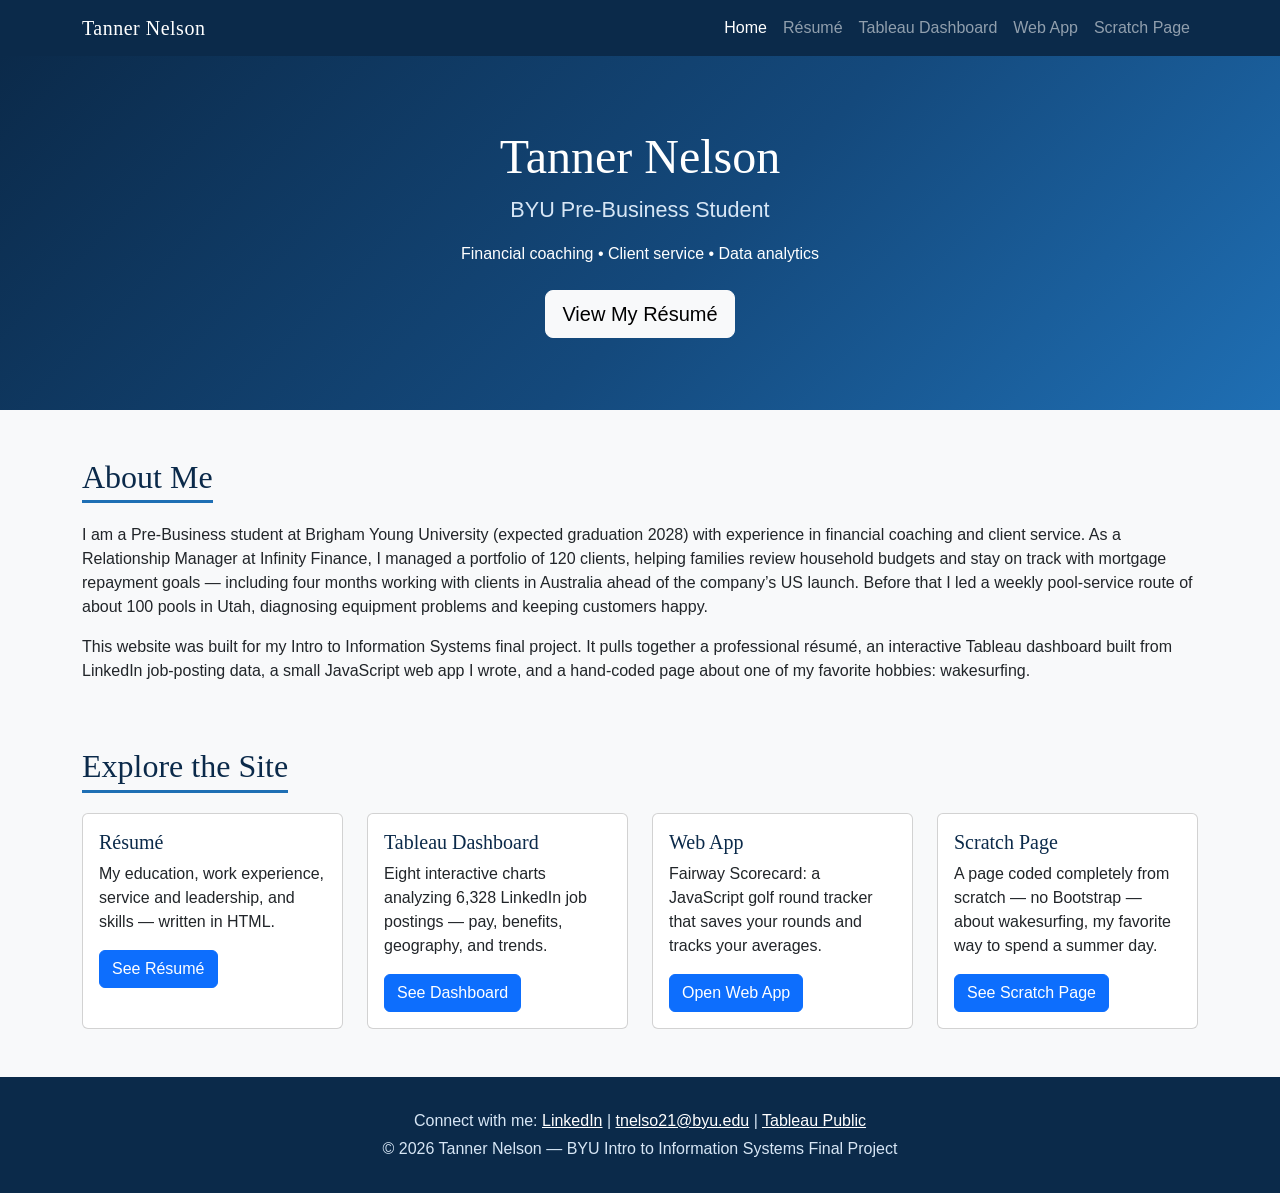
<file: index.html>
<!DOCTYPE html>
<html lang="en">
<head>
  <meta charset="UTF-8">
  <meta name="viewport" content="width=device-width, initial-scale=1.0">
  <title>Tanner Nelson | Home</title>
  <!-- Bootstrap 5 CSS (jsDelivr CDN) -->
  <link href="https://cdn.jsdelivr.net/npm/bootstrap@5.3.3/dist/css/bootstrap.min.css" rel="stylesheet">
  <!-- Custom site styles -->
  <link href="css/styles.css" rel="stylesheet">
</head>
<body>

  <!-- Shared navbar -->
  <nav class="navbar navbar-expand-lg navbar-dark" style="background-color:#0b2a4a;">
    <div class="container">
      <a class="navbar-brand" href="index.html">Tanner Nelson</a>
      <button class="navbar-toggler" type="button" data-bs-toggle="collapse" data-bs-target="#mainNav" aria-controls="mainNav" aria-expanded="false" aria-label="Toggle navigation">
        <span class="navbar-toggler-icon"></span>
      </button>
      <div class="collapse navbar-collapse" id="mainNav">
        <ul class="navbar-nav ms-auto">
          <li class="nav-item"><a class="nav-link active" href="index.html">Home</a></li>
          <li class="nav-item"><a class="nav-link" href="resume.html">Résumé</a></li>
          <li class="nav-item"><a class="nav-link" href="tableau.html">Tableau Dashboard</a></li>
          <li class="nav-item"><a class="nav-link" href="webapp.html">Web App</a></li>
          <li class="nav-item"><a class="nav-link" href="html/scratch.html">Scratch Page</a></li>
        </ul>
      </div>
    </div>
  </nav>

  <!-- Hero -->
  <header class="hero">
    <h1>Tanner Nelson</h1>
    <p class="lead">BYU Pre-Business Student</p>
    <p>Financial coaching &bull; Client service &bull; Data analytics</p>
    <a class="btn btn-light btn-lg mt-2" href="resume.html">View My Résumé</a>
  </header>

  <!-- About -->
  <main class="container my-5">
    <h2 class="section-title">About Me</h2>
    <p>
      I am a Pre-Business student at Brigham Young University (expected graduation 2028) with
      experience in financial coaching and client service. As a Relationship Manager at Infinity
      Finance, I managed a portfolio of 120 clients, helping families review household budgets and
      stay on track with mortgage repayment goals &mdash; including four months working with clients
      in Australia ahead of the company&rsquo;s US launch. Before that I led a weekly pool-service
      route of about 100 pools in Utah, diagnosing equipment problems and keeping customers happy.
    </p>
    <p>
      This website was built for my Intro to Information Systems final project. It pulls together
      a professional résumé, an interactive Tableau dashboard built from LinkedIn job-posting data,
      a small JavaScript web app I wrote, and a hand-coded page about one of my favorite hobbies:
      wakesurfing.
    </p>

    <!-- Navigation cards -->
    <h2 class="section-title mt-5">Explore the Site</h2>
    <div class="row g-4">
      <div class="col-md-6 col-lg-3">
        <div class="card nav-card">
          <div class="card-body">
            <h3 class="card-title h5">Résumé</h3>
            <p class="card-text">My education, work experience, service and leadership, and skills &mdash; written in HTML.</p>
            <a class="btn btn-primary" href="resume.html">See Résumé</a>
          </div>
        </div>
      </div>
      <div class="col-md-6 col-lg-3">
        <div class="card nav-card">
          <div class="card-body">
            <h3 class="card-title h5">Tableau Dashboard</h3>
            <p class="card-text">Eight interactive charts analyzing 6,328 LinkedIn job postings &mdash; pay, benefits, geography, and trends.</p>
            <a class="btn btn-primary" href="tableau.html">See Dashboard</a>
          </div>
        </div>
      </div>
      <div class="col-md-6 col-lg-3">
        <div class="card nav-card">
          <div class="card-body">
            <h3 class="card-title h5">Web App</h3>
            <p class="card-text">Fairway Scorecard: a JavaScript golf round tracker that saves your rounds and tracks your averages.</p>
            <a class="btn btn-primary" href="webapp.html">Open Web App</a>
          </div>
        </div>
      </div>
      <div class="col-md-6 col-lg-3">
        <div class="card nav-card">
          <div class="card-body">
            <h3 class="card-title h5">Scratch Page</h3>
            <p class="card-text">A page coded completely from scratch &mdash; no Bootstrap &mdash; about wakesurfing, my favorite way to spend a summer day.</p>
            <a class="btn btn-primary" href="html/scratch.html">See Scratch Page</a>
          </div>
        </div>
      </div>
    </div>
  </main>

  <!-- Shared footer -->
  <footer class="site-footer">
    <p class="mb-1">
      Connect with me:
      <a href="https://www.linkedin.com/in/tanner-nelson-84b321318">LinkedIn</a> |
      <a href="mailto:tnelso21@byu.edu">tnelso21@byu.edu</a> |
      <a href="https://public.tableau.com/app/profile/tanner.nelson2152">Tableau Public</a>
    </p>
    <p class="mb-0">&copy; 2026 Tanner Nelson &mdash; BYU Intro to Information Systems Final Project</p>
  </footer>

  <!-- Bootstrap 5 JS bundle (jsDelivr CDN) -->
  <script src="https://cdn.jsdelivr.net/npm/bootstrap@5.3.3/dist/js/bootstrap.bundle.min.js"></script>
</body>
</html>
</file>
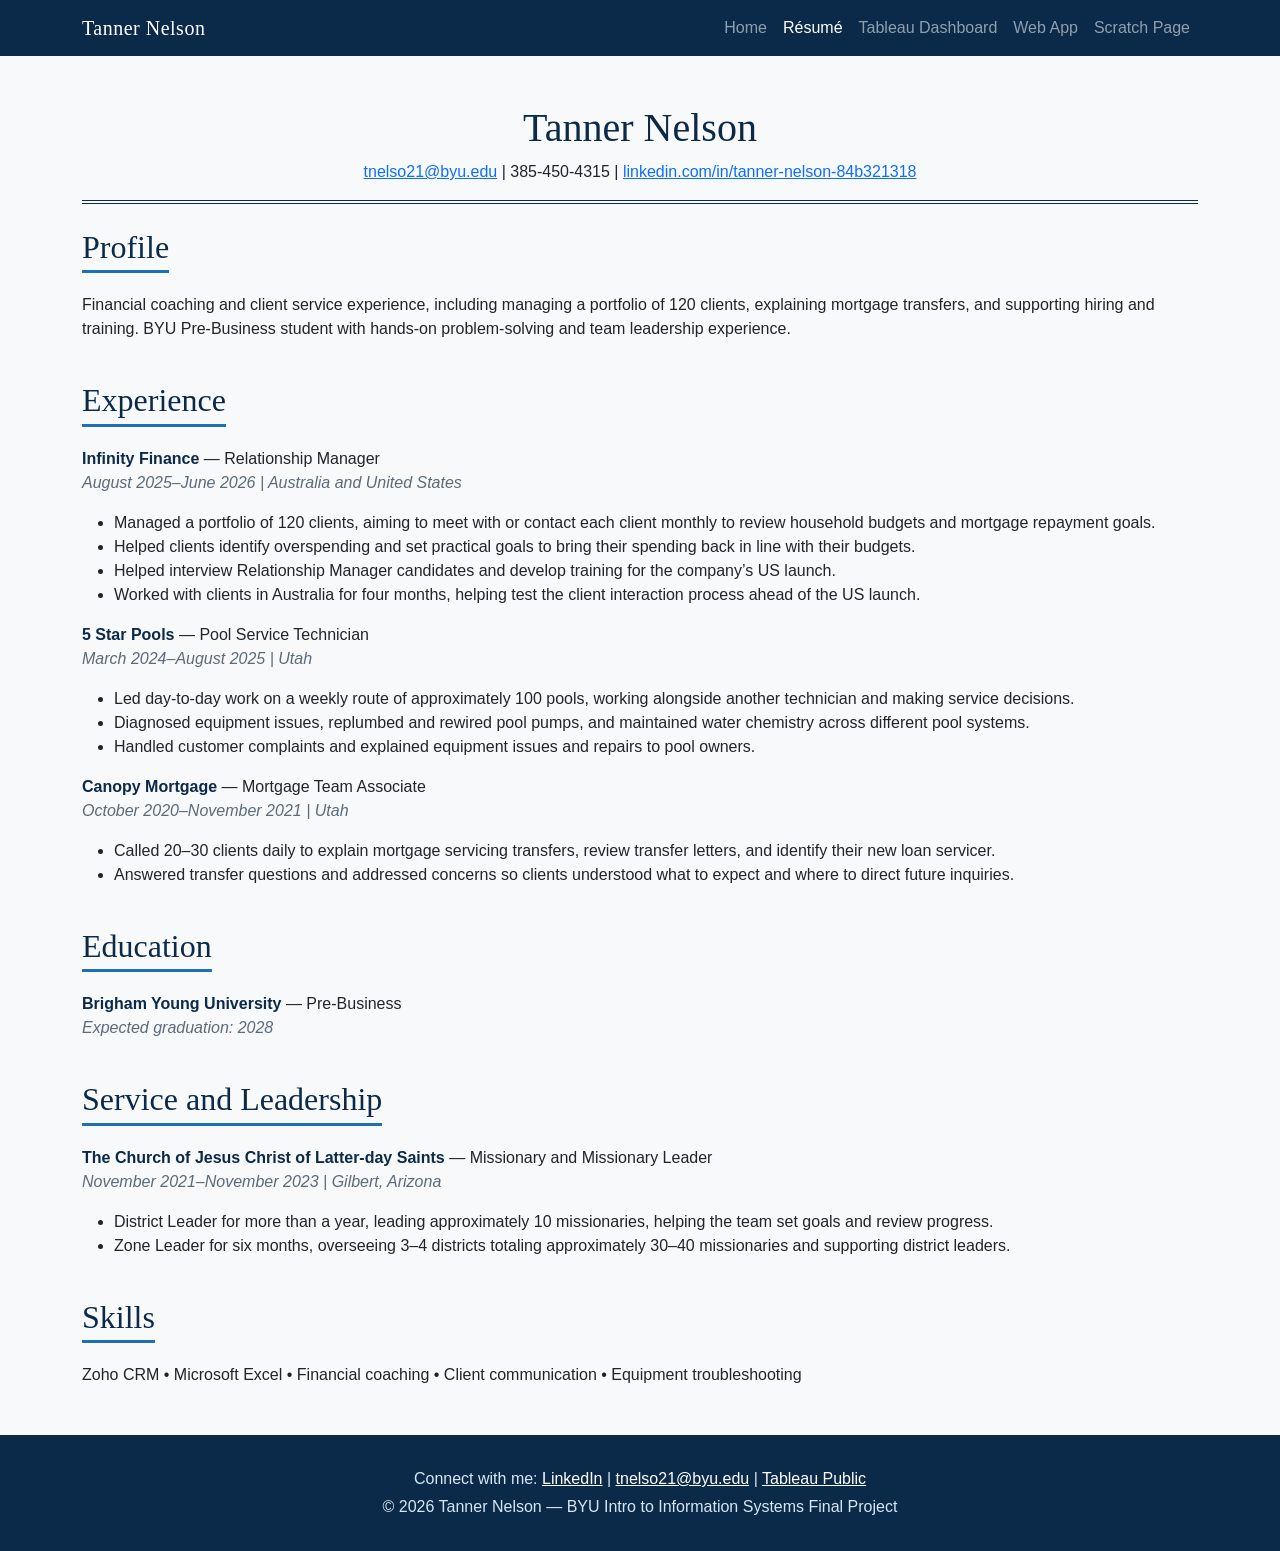
<file: resume.html>
<!DOCTYPE html>
<html lang="en">
<head>
  <meta charset="UTF-8">
  <meta name="viewport" content="width=device-width, initial-scale=1.0">
  <title>Tanner Nelson | Résumé</title>
  <!-- Bootstrap 5 CSS (jsDelivr CDN) -->
  <link href="https://cdn.jsdelivr.net/npm/bootstrap@5.3.3/dist/css/bootstrap.min.css" rel="stylesheet">
  <!-- Custom site styles -->
  <link href="css/styles.css" rel="stylesheet">
</head>
<body>

  <!-- Shared navbar -->
  <nav class="navbar navbar-expand-lg navbar-dark" style="background-color:#0b2a4a;">
    <div class="container">
      <a class="navbar-brand" href="index.html">Tanner Nelson</a>
      <button class="navbar-toggler" type="button" data-bs-toggle="collapse" data-bs-target="#mainNav" aria-controls="mainNav" aria-expanded="false" aria-label="Toggle navigation">
        <span class="navbar-toggler-icon"></span>
      </button>
      <div class="collapse navbar-collapse" id="mainNav">
        <ul class="navbar-nav ms-auto">
          <li class="nav-item"><a class="nav-link" href="index.html">Home</a></li>
          <li class="nav-item"><a class="nav-link active" href="resume.html">Résumé</a></li>
          <li class="nav-item"><a class="nav-link" href="tableau.html">Tableau Dashboard</a></li>
          <li class="nav-item"><a class="nav-link" href="webapp.html">Web App</a></li>
          <li class="nav-item"><a class="nav-link" href="html/scratch.html">Scratch Page</a></li>
        </ul>
      </div>
    </div>
  </nav>

  <main class="container my-5">
    <!-- Resume header -->
    <div class="resume-header text-center">
      <h1>Tanner Nelson</h1>
      <p class="mb-0">
        <a href="mailto:tnelso21@byu.edu">tnelso21@byu.edu</a> | 385-450-4315 |
        <a href="https://www.linkedin.com/in/tanner-nelson-84b321318">linkedin.com/in/tanner-nelson-84b321318</a>
      </p>
    </div>

    <!-- Profile -->
    <h2 class="section-title">Profile</h2>
    <p>
      Financial coaching and client service experience, including managing a portfolio of 120 clients,
      explaining mortgage transfers, and supporting hiring and training. BYU Pre-Business student with
      hands-on problem-solving and team leadership experience.
    </p>

    <!-- Experience -->
    <h2 class="section-title mt-4">Experience</h2>

    <p class="mb-0"><span class="job-title">Infinity Finance</span> &mdash; Relationship Manager</p>
    <p class="job-meta">August 2025&ndash;June 2026 | Australia and United States</p>
    <ul>
      <li>Managed a portfolio of 120 clients, aiming to meet with or contact each client monthly to review household budgets and mortgage repayment goals.</li>
      <li>Helped clients identify overspending and set practical goals to bring their spending back in line with their budgets.</li>
      <li>Helped interview Relationship Manager candidates and develop training for the company&rsquo;s US launch.</li>
      <li>Worked with clients in Australia for four months, helping test the client interaction process ahead of the US launch.</li>
    </ul>

    <p class="mb-0"><span class="job-title">5 Star Pools</span> &mdash; Pool Service Technician</p>
    <p class="job-meta">March 2024&ndash;August 2025 | Utah</p>
    <ul>
      <li>Led day-to-day work on a weekly route of approximately 100 pools, working alongside another technician and making service decisions.</li>
      <li>Diagnosed equipment issues, replumbed and rewired pool pumps, and maintained water chemistry across different pool systems.</li>
      <li>Handled customer complaints and explained equipment issues and repairs to pool owners.</li>
    </ul>

    <p class="mb-0"><span class="job-title">Canopy Mortgage</span> &mdash; Mortgage Team Associate</p>
    <p class="job-meta">October 2020&ndash;November 2021 | Utah</p>
    <ul>
      <li>Called 20&ndash;30 clients daily to explain mortgage servicing transfers, review transfer letters, and identify their new loan servicer.</li>
      <li>Answered transfer questions and addressed concerns so clients understood what to expect and where to direct future inquiries.</li>
    </ul>

    <!-- Education -->
    <h2 class="section-title mt-4">Education</h2>
    <p class="mb-0"><span class="job-title">Brigham Young University</span> &mdash; Pre-Business</p>
    <p class="job-meta">Expected graduation: 2028</p>

    <!-- Service and Leadership -->
    <h2 class="section-title mt-4">Service and Leadership</h2>
    <p class="mb-0"><span class="job-title">The Church of Jesus Christ of Latter-day Saints</span> &mdash; Missionary and Missionary Leader</p>
    <p class="job-meta">November 2021&ndash;November 2023 | Gilbert, Arizona</p>
    <ul>
      <li>District Leader for more than a year, leading approximately 10 missionaries, helping the team set goals and review progress.</li>
      <li>Zone Leader for six months, overseeing 3&ndash;4 districts totaling approximately 30&ndash;40 missionaries and supporting district leaders.</li>
    </ul>

    <!-- Skills -->
    <h2 class="section-title mt-4">Skills</h2>
    <p>Zoho CRM &bull; Microsoft Excel &bull; Financial coaching &bull; Client communication &bull; Equipment troubleshooting</p>
  </main>

  <!-- Shared footer -->
  <footer class="site-footer">
    <p class="mb-1">
      Connect with me:
      <a href="https://www.linkedin.com/in/tanner-nelson-84b321318">LinkedIn</a> |
      <a href="mailto:tnelso21@byu.edu">tnelso21@byu.edu</a> |
      <a href="https://public.tableau.com/app/profile/tanner.nelson2152">Tableau Public</a>
    </p>
    <p class="mb-0">&copy; 2026 Tanner Nelson &mdash; BYU Intro to Information Systems Final Project</p>
  </footer>

  <!-- Bootstrap 5 JS bundle (jsDelivr CDN) -->
  <script src="https://cdn.jsdelivr.net/npm/bootstrap@5.3.3/dist/js/bootstrap.bundle.min.js"></script>
</body>
</html>
</file>
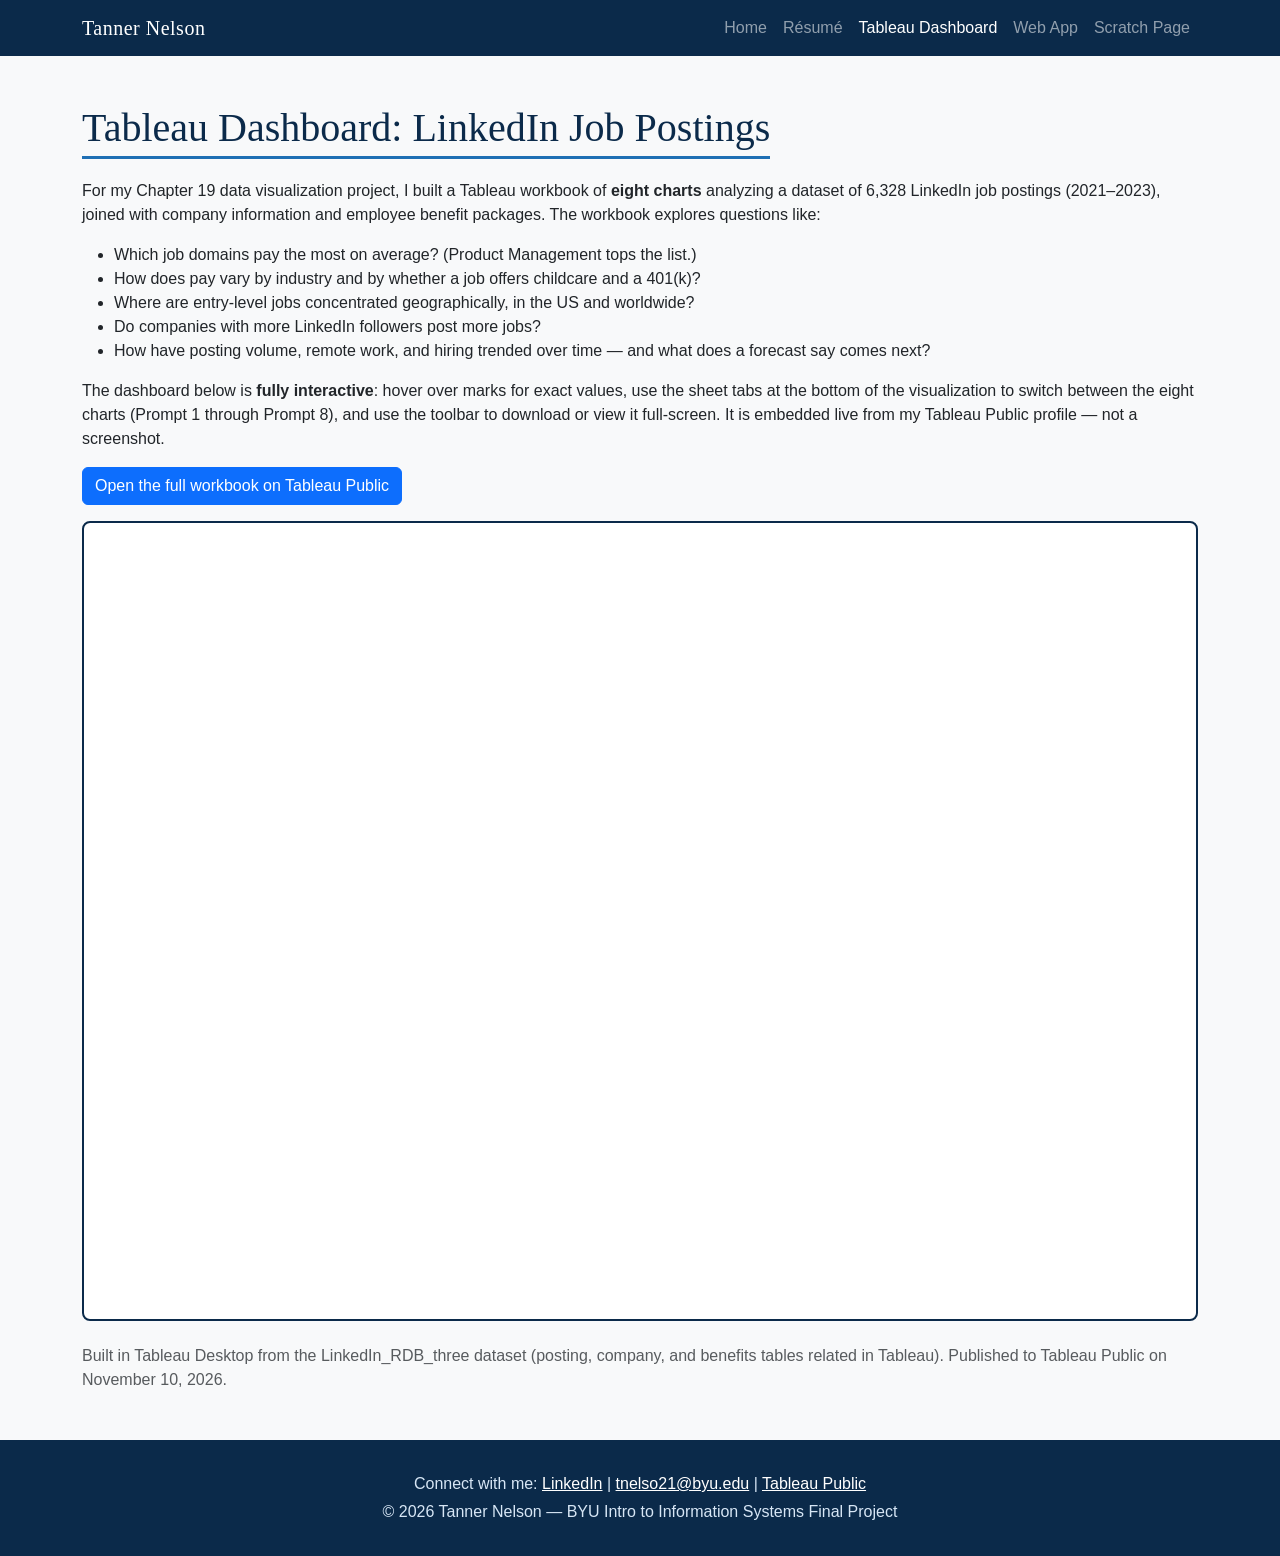
<file: tableau.html>
<!DOCTYPE html>
<html lang="en">
<head>
  <meta charset="UTF-8">
  <meta name="viewport" content="width=device-width, initial-scale=1.0">
  <title>Tanner Nelson | Tableau Dashboard</title>
  <!-- Bootstrap 5 CSS (jsDelivr CDN) -->
  <link href="https://cdn.jsdelivr.net/npm/bootstrap@5.3.3/dist/css/bootstrap.min.css" rel="stylesheet">
  <!-- Custom site styles -->
  <link href="css/styles.css" rel="stylesheet">
</head>
<body>

  <!-- Shared navbar -->
  <nav class="navbar navbar-expand-lg navbar-dark" style="background-color:#0b2a4a;">
    <div class="container">
      <a class="navbar-brand" href="index.html">Tanner Nelson</a>
      <button class="navbar-toggler" type="button" data-bs-toggle="collapse" data-bs-target="#mainNav" aria-controls="mainNav" aria-expanded="false" aria-label="Toggle navigation">
        <span class="navbar-toggler-icon"></span>
      </button>
      <div class="collapse navbar-collapse" id="mainNav">
        <ul class="navbar-nav ms-auto">
          <li class="nav-item"><a class="nav-link" href="index.html">Home</a></li>
          <li class="nav-item"><a class="nav-link" href="resume.html">Résumé</a></li>
          <li class="nav-item"><a class="nav-link active" href="tableau.html">Tableau Dashboard</a></li>
          <li class="nav-item"><a class="nav-link" href="webapp.html">Web App</a></li>
          <li class="nav-item"><a class="nav-link" href="html/scratch.html">Scratch Page</a></li>
        </ul>
      </div>
    </div>
  </nav>

  <main class="container my-5">
    <h1 class="section-title">Tableau Dashboard: LinkedIn Job Postings</h1>
    <p>
      For my Chapter 19 data visualization project, I built a Tableau workbook of
      <strong>eight charts</strong> analyzing a dataset of 6,328 LinkedIn job postings
      (2021&ndash;2023), joined with company information and employee benefit packages.
      The workbook explores questions like:
    </p>
    <ul>
      <li>Which job domains pay the most on average? (Product Management tops the list.)</li>
      <li>How does pay vary by industry and by whether a job offers childcare and a 401(k)?</li>
      <li>Where are entry-level jobs concentrated geographically, in the US and worldwide?</li>
      <li>Do companies with more LinkedIn followers post more jobs?</li>
      <li>How have posting volume, remote work, and hiring trended over time &mdash; and what does a forecast say comes next?</li>
    </ul>
    <p>
      The dashboard below is <strong>fully interactive</strong>: hover over marks for exact
      values, use the sheet tabs at the bottom of the visualization to switch between the
      eight charts (Prompt 1 through Prompt 8), and use the toolbar to download or view it
      full-screen. It is embedded live from my Tableau Public profile &mdash; not a screenshot.
    </p>
    <p>
      <a class="btn btn-primary" href="https://public.tableau.com/app/profile/tanner.nelson2152/viz/TannerNelsonFinishedTableauproject/Prompt1">
        Open the full workbook on Tableau Public
      </a>
    </p>

    <!-- Fully interactive Tableau embed (live from Tableau Public) -->
    <iframe class="tableau-frame"
            src="https://public.tableau.com/views/TannerNelsonFinishedTableauproject/Prompt1?:showVizHome=no&:embed=true"
            title="Tanner Nelson Finished Tableau project — interactive dashboard"
            allowfullscreen></iframe>

    <p class="text-muted mt-3">
      Built in Tableau Desktop from the LinkedIn_RDB_three dataset (posting, company, and
      benefits tables related in Tableau). Published to Tableau Public on November 10, 2026.
    </p>
  </main>

  <!-- Shared footer -->
  <footer class="site-footer">
    <p class="mb-1">
      Connect with me:
      <a href="https://www.linkedin.com/in/tanner-nelson-84b321318">LinkedIn</a> |
      <a href="mailto:tnelso21@byu.edu">tnelso21@byu.edu</a> |
      <a href="https://public.tableau.com/app/profile/tanner.nelson2152">Tableau Public</a>
    </p>
    <p class="mb-0">&copy; 2026 Tanner Nelson &mdash; BYU Intro to Information Systems Final Project</p>
  </footer>

  <!-- Bootstrap 5 JS bundle (jsDelivr CDN) -->
  <script src="https://cdn.jsdelivr.net/npm/bootstrap@5.3.3/dist/js/bootstrap.bundle.min.js"></script>
</body>
</html>
</file>
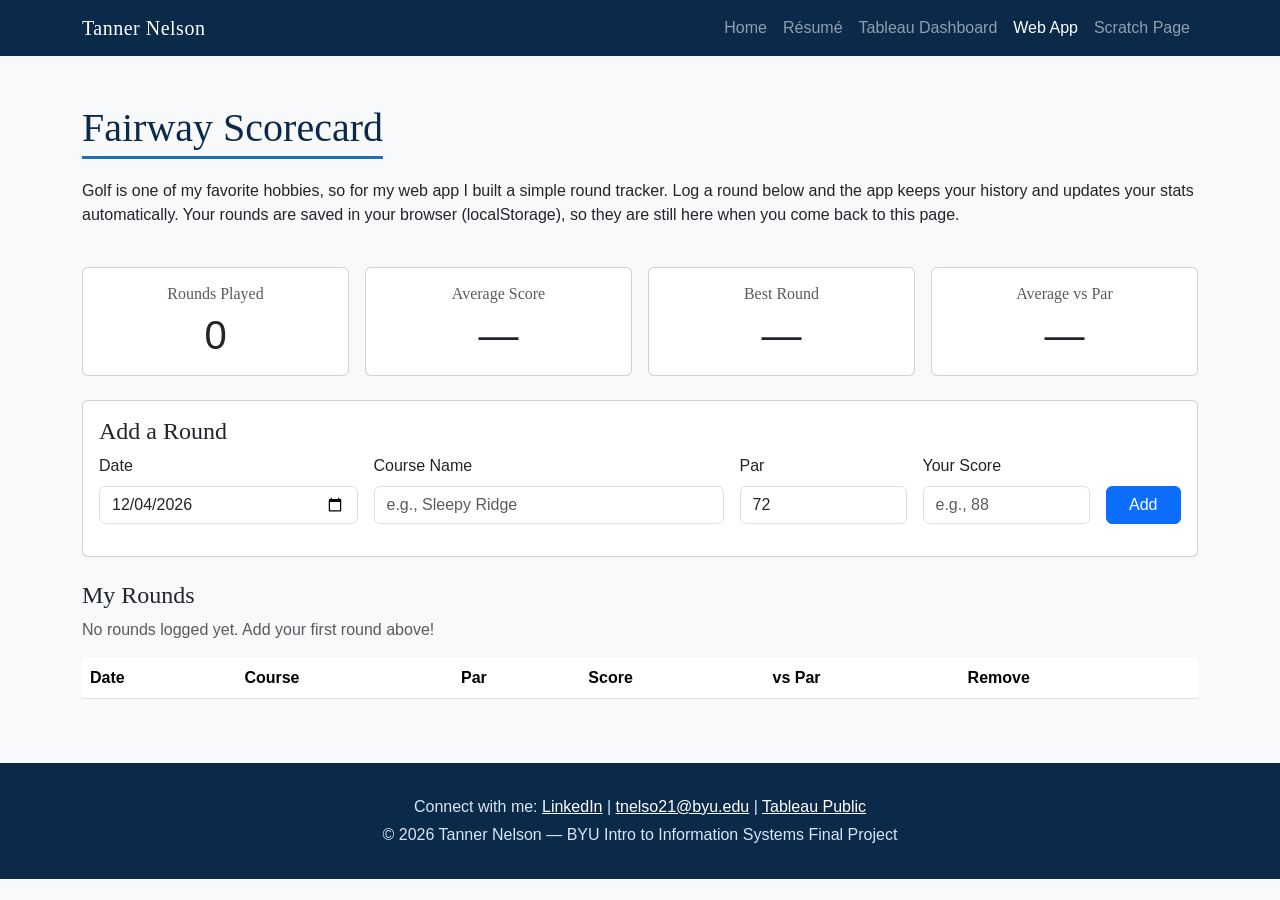
<file: webapp.html>
<!DOCTYPE html>
<html lang="en">
<head>
  <meta charset="UTF-8">
  <meta name="viewport" content="width=device-width, initial-scale=1.0">
  <title>Tanner Nelson | Fairway Scorecard Web App</title>
  <!-- Bootstrap 5 CSS (jsDelivr CDN) -->
  <link href="https://cdn.jsdelivr.net/npm/bootstrap@5.3.3/dist/css/bootstrap.min.css" rel="stylesheet">
  <!-- Custom site styles -->
  <link href="css/styles.css" rel="stylesheet">
</head>
<body>

  <!-- Shared navbar -->
  <nav class="navbar navbar-expand-lg navbar-dark" style="background-color:#0b2a4a;">
    <div class="container">
      <a class="navbar-brand" href="index.html">Tanner Nelson</a>
      <button class="navbar-toggler" type="button" data-bs-toggle="collapse" data-bs-target="#mainNav" aria-controls="mainNav" aria-expanded="false" aria-label="Toggle navigation">
        <span class="navbar-toggler-icon"></span>
      </button>
      <div class="collapse navbar-collapse" id="mainNav">
        <ul class="navbar-nav ms-auto">
          <li class="nav-item"><a class="nav-link" href="index.html">Home</a></li>
          <li class="nav-item"><a class="nav-link" href="resume.html">Résumé</a></li>
          <li class="nav-item"><a class="nav-link" href="tableau.html">Tableau Dashboard</a></li>
          <li class="nav-item"><a class="nav-link active" href="webapp.html">Web App</a></li>
          <li class="nav-item"><a class="nav-link" href="html/scratch.html">Scratch Page</a></li>
        </ul>
      </div>
    </div>
  </nav>

  <main class="container my-5">
    <h1 class="section-title">Fairway Scorecard</h1>
    <p>
      Golf is one of my favorite hobbies, so for my web app I built a simple round tracker.
      Log a round below and the app keeps your history and updates your stats automatically.
      Your rounds are saved in your browser (localStorage), so they are still here when you
      come back to this page.
    </p>

    <!-- Live stats -->
    <div class="row g-3 my-4 text-center">
      <div class="col-6 col-md-3">
        <div class="card"><div class="card-body">
          <h2 class="h6 text-muted">Rounds Played</h2>
          <p class="display-6 mb-0" id="statRounds">0</p>
        </div></div>
      </div>
      <div class="col-6 col-md-3">
        <div class="card"><div class="card-body">
          <h2 class="h6 text-muted">Average Score</h2>
          <p class="display-6 mb-0" id="statAvg">&mdash;</p>
        </div></div>
      </div>
      <div class="col-6 col-md-3">
        <div class="card"><div class="card-body">
          <h2 class="h6 text-muted">Best Round</h2>
          <p class="display-6 mb-0" id="statBest">&mdash;</p>
        </div></div>
      </div>
      <div class="col-6 col-md-3">
        <div class="card"><div class="card-body">
          <h2 class="h6 text-muted">Average vs Par</h2>
          <p class="display-6 mb-0" id="statVsPar">&mdash;</p>
        </div></div>
      </div>
    </div>

    <!-- Add-a-round form -->
    <div class="card mb-4">
      <div class="card-body">
        <h2 class="h4">Add a Round</h2>
        <form id="roundForm" class="row g-3" novalidate>
          <div class="col-md-3">
            <label class="form-label" for="roundDate">Date</label>
            <input class="form-control" type="date" id="roundDate" required>
          </div>
          <div class="col-md-4">
            <label class="form-label" for="courseName">Course Name</label>
            <input class="form-control" type="text" id="courseName" placeholder="e.g., Sleepy Ridge" maxlength="60" required>
          </div>
          <div class="col-md-2">
            <label class="form-label" for="parInput">Par</label>
            <input class="form-control" type="number" id="parInput" value="72" min="27" max="90" required>
          </div>
          <div class="col-md-2">
            <label class="form-label" for="scoreInput">Your Score</label>
            <input class="form-control" type="number" id="scoreInput" placeholder="e.g., 88" min="18" max="300" required>
          </div>
          <div class="col-md-1 d-flex align-items-end">
            <button class="btn btn-primary w-100" type="submit">Add</button>
          </div>
          <div class="col-12">
            <p class="text-danger mb-0" id="formError" hidden>Please enter a date, a course name, a par between 27 and 90, and a score between 18 and 300.</p>
          </div>
        </form>
      </div>
    </div>

    <!-- Rounds table -->
    <h2 class="h4">My Rounds</h2>
    <p class="text-muted" id="emptyMsg">No rounds logged yet. Add your first round above!</p>
    <div class="table-responsive">
      <table class="table table-striped align-middle" id="roundsTable">
        <thead>
          <tr>
            <th scope="col">Date</th>
            <th scope="col">Course</th>
            <th scope="col">Par</th>
            <th scope="col">Score</th>
            <th scope="col">vs Par</th>
            <th scope="col">Remove</th>
          </tr>
        </thead>
        <tbody id="roundsBody"></tbody>
      </table>
    </div>
  </main>

  <!-- Shared footer -->
  <footer class="site-footer">
    <p class="mb-1">
      Connect with me:
      <a href="https://www.linkedin.com/in/tanner-nelson-84b321318">LinkedIn</a> |
      <a href="mailto:tnelso21@byu.edu">tnelso21@byu.edu</a> |
      <a href="https://public.tableau.com/app/profile/tanner.nelson2152">Tableau Public</a>
    </p>
    <p class="mb-0">&copy; 2026 Tanner Nelson &mdash; BYU Intro to Information Systems Final Project</p>
  </footer>

  <!-- Bootstrap 5 JS bundle (jsDelivr CDN) -->
  <script src="https://cdn.jsdelivr.net/npm/bootstrap@5.3.3/dist/js/bootstrap.bundle.min.js"></script>

  <!-- Fairway Scorecard app logic (plain JavaScript, no libraries) -->
  <script>
    'use strict';

    // ---- Data layer: rounds are stored in localStorage ----
    var STORAGE_KEY = 'fairwayScorecardRounds';

    function loadRounds() {
      try {
        var raw = localStorage.getItem(STORAGE_KEY);
        var parsed = raw ? JSON.parse(raw) : [];
        return Array.isArray(parsed) ? parsed : [];
      } catch (e) {
        return []; // corrupted storage should never break the app
      }
    }

    function saveRounds(rounds) {
      localStorage.setItem(STORAGE_KEY, JSON.stringify(rounds));
    }

    // ---- Formatting helpers ----
    // Golf-style vs-par display: +3 over, -2 under, E for even.
    function formatVsPar(diff) {
      if (diff === 0) return 'E';
      return diff > 0 ? '+' + diff : '' + diff;
    }

    function formatAvgVsPar(avgDiff) {
      if (avgDiff === 0) return 'E';
      var rounded = Math.round(avgDiff * 10) / 10;
      return rounded > 0 ? '+' + rounded.toFixed(1) : rounded.toFixed(1);
    }

    function formatDate(isoDate) {
      // Parse at midday so the displayed day never shifts by timezone.
      var d = new Date(isoDate + 'T12:00:00');
      if (isNaN(d.getTime())) return isoDate;
      return d.toLocaleDateString('en-US', { month: 'short', day: 'numeric', year: 'numeric' });
    }

    // ---- Rendering ----
    function render(rounds) {
      var body = document.getElementById('roundsBody');
      var emptyMsg = document.getElementById('emptyMsg');
      body.innerHTML = '';

      // Show the most recent rounds first.
      var sorted = rounds.slice().sort(function (a, b) {
        if (a.date !== b.date) return a.date < b.date ? 1 : -1;
        return b.id - a.id;
      });

      sorted.forEach(function (round) {
        var tr = document.createElement('tr');

        // Build cells with textContent so course names can never inject HTML.
        [formatDate(round.date), round.course, String(round.par), String(round.score), formatVsPar(round.score - round.par)]
          .forEach(function (text) {
            var td = document.createElement('td');
            td.textContent = text;
            tr.appendChild(td);
          });

        var actionTd = document.createElement('td');
        var btn = document.createElement('button');
        btn.type = 'button';
        btn.className = 'btn btn-sm btn-outline-danger';
        btn.textContent = 'Delete';
        btn.setAttribute('data-delete-id', String(round.id));
        actionTd.appendChild(btn);
        tr.appendChild(actionTd);

        body.appendChild(tr);
      });

      emptyMsg.hidden = rounds.length > 0;

      // ---- Live stats ----
      document.getElementById('statRounds').textContent = String(rounds.length);

      if (rounds.length === 0) {
        document.getElementById('statAvg').textContent = '—';
        document.getElementById('statBest').textContent = '—';
        document.getElementById('statVsPar').textContent = '—';
        return;
      }

      var totalScore = 0;
      var totalDiff = 0;
      var best = rounds[0];
      rounds.forEach(function (round) {
        totalScore += round.score;
        totalDiff += (round.score - round.par);
        if (round.score < best.score) best = round;
      });

      document.getElementById('statAvg').textContent = (totalScore / rounds.length).toFixed(1);
      document.getElementById('statBest').textContent = best.score + ' (' + best.course + ')';
      document.getElementById('statVsPar').textContent = formatAvgVsPar(totalDiff / rounds.length);
    }

    // ---- App wiring ----
    document.addEventListener('DOMContentLoaded', function () {
      var rounds = loadRounds();

      // Default the date picker to today.
      var dateInput = document.getElementById('roundDate');
      dateInput.value = new Date().toISOString().slice(0, 10);

      render(rounds);

      // Add a round.
      document.getElementById('roundForm').addEventListener('submit', function (event) {
        event.preventDefault();

        var date = dateInput.value;
        var course = document.getElementById('courseName').value.trim();
        var par = parseInt(document.getElementById('parInput').value, 10);
        var score = parseInt(document.getElementById('scoreInput').value, 10);
        var error = document.getElementById('formError');

        var valid = date !== '' && course !== '' &&
                    !isNaN(par) && par >= 27 && par <= 90 &&
                    !isNaN(score) && score >= 18 && score <= 300;
        if (!valid) {
          error.hidden = false;
          return;
        }
        error.hidden = true;

        rounds.push({ id: Date.now(), date: date, course: course, par: par, score: score });
        saveRounds(rounds);
        render(rounds);

        // Reset for the next entry, keeping par at 72 and date at today.
        document.getElementById('courseName').value = '';
        document.getElementById('scoreInput').value = '';
        document.getElementById('parInput').value = '72';
        dateInput.value = new Date().toISOString().slice(0, 10);
        document.getElementById('courseName').focus();
      });

      // Delete a round (event delegation on the table body).
      document.getElementById('roundsBody').addEventListener('click', function (event) {
        var btn = event.target.closest('[data-delete-id]');
        if (!btn) return;
        var id = Number(btn.getAttribute('data-delete-id'));
        rounds = rounds.filter(function (round) { return round.id !== id; });
        saveRounds(rounds);
        render(rounds);
      });
    });
  </script>
</body>
</html>
</file>
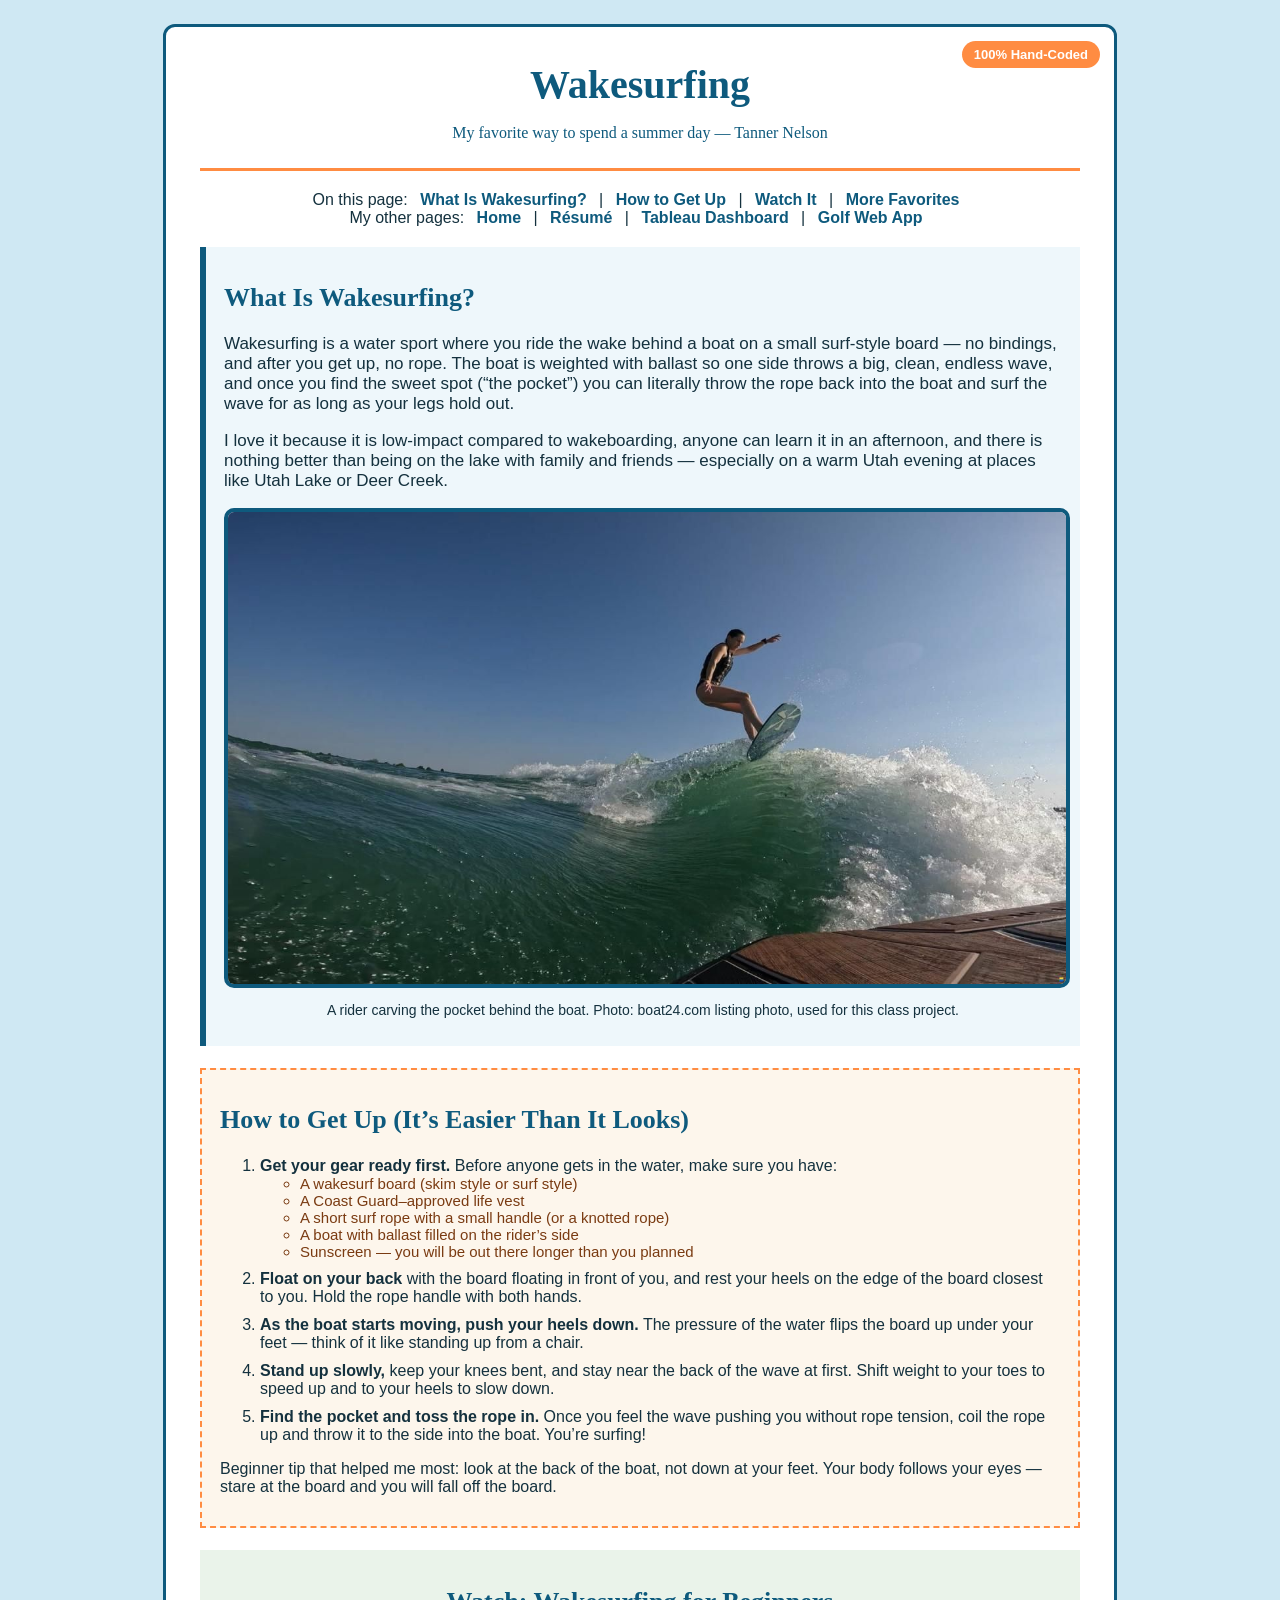
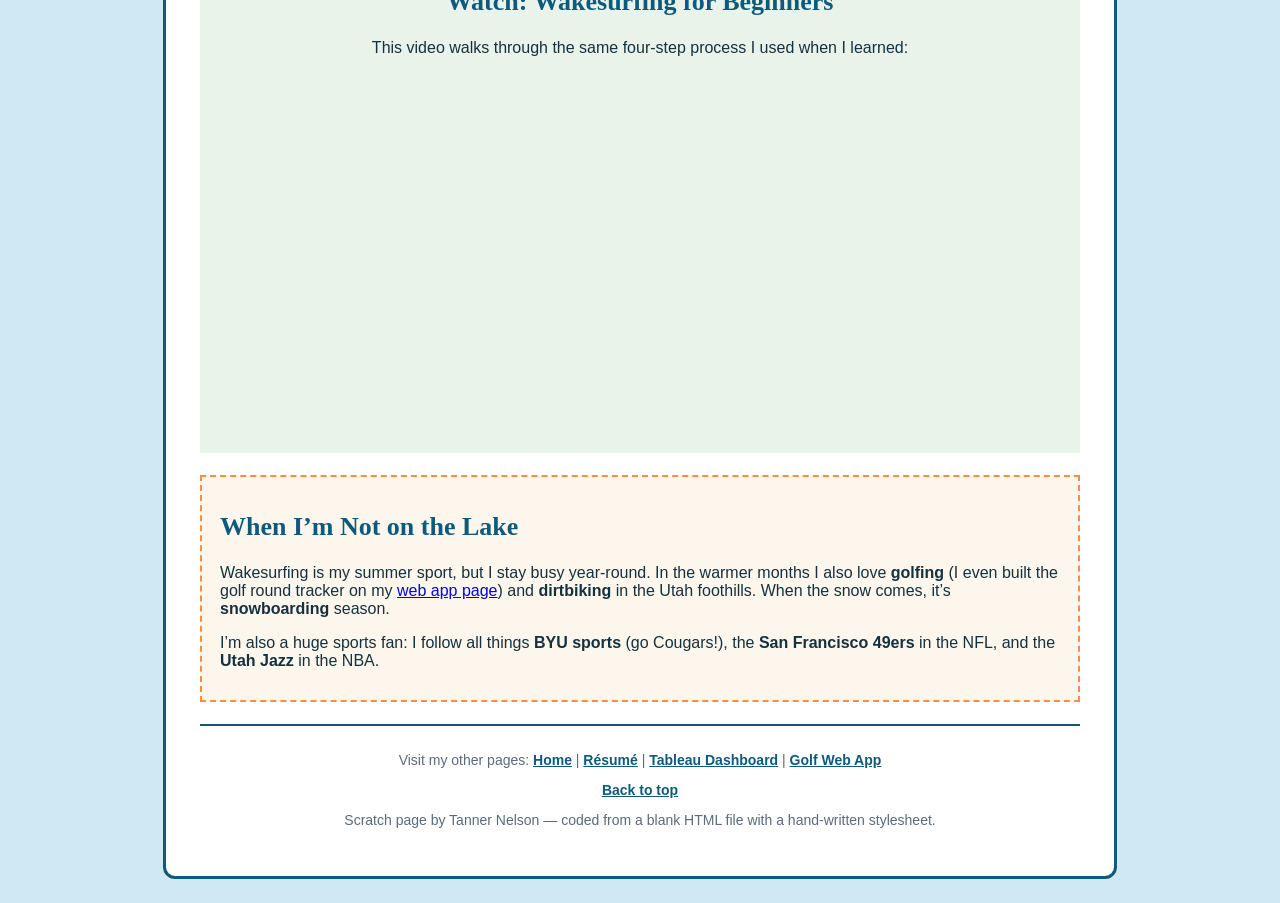
<file: html/scratch.html>
<!DOCTYPE html>
<html lang="en">
<head>
  <meta charset="UTF-8">
  <meta name="viewport" content="width=device-width, initial-scale=1.0">
  <title>Wakesurfing | Tanner Nelson's Scratch Page</title>
  <!-- Hand-written stylesheet, created from scratch for this page -->
  <link href="../css/scratchstyles.css" rel="stylesheet">
</head>
<body>

  <!-- OUTER DIV: wraps the entire page (position: relative in CSS) -->
  <div class="page-wrap" id="top">

    <!-- ABSOLUTE-positioned badge div, sits in the corner of the wrapper -->
    <div class="corner-badge">100% Hand-Coded</div>

    <!-- HEADER TAG -->
    <header class="site-header">
      <h1>Wakesurfing</h1>
      <p>My favorite way to spend a summer day &mdash; Tanner Nelson</p>
    </header>

    <!-- Navigation: on-page anchors + links to my other pages -->
    <nav class="page-nav">
      On this page:
      <a href="#intro">What Is Wakesurfing?</a> |
      <a href="#howto">How to Get Up</a> |
      <a href="#video">Watch It</a> |
      <a href="#more">More Favorites</a>
      <br>
      My other pages:
      <a href="../index.html">Home</a> |
      <a href="../resume.html">R&eacute;sum&eacute;</a> |
      <a href="../tableau.html">Tableau Dashboard</a> |
      <a href="../webapp.html">Golf Web App</a>
    </nav>

    <!-- INNER DIV #1: introduction -->
    <div class="intro-box" id="intro">
      <h2>What Is Wakesurfing?</h2>
      <p>
        Wakesurfing is a water sport where you ride the wake behind a boat on a small
        surf-style board &mdash; no bindings, and after you get up, no rope. The boat is
        weighted with ballast so one side throws a big, clean, endless wave, and once you
        find the sweet spot (&ldquo;the pocket&rdquo;) you can literally throw the rope back
        into the boat and surf the wave for as long as your legs hold out.
      </p>
      <p>
        I love it because it is low-impact compared to wakeboarding, anyone can learn it in
        an afternoon, and there is nothing better than being on the lake with family and
        friends &mdash; especially on a warm Utah evening at places like Utah Lake or Deer Creek.
      </p>
      <img class="hero-photo" src="../images/wakesurf.jpg"
           alt="A wakesurfer riding the wave behind a boat on open water">
      <p style="text-align:center; font-size:14px;">
        A rider carving the pocket behind the boat. Photo: boat24.com listing photo, used for this class project.
      </p>
    </div>

    <!-- INNER DIV #2: how-to with the nested list -->
    <div class="content-box" id="howto">
      <h2>How to Get Up (It&rsquo;s Easier Than It Looks)</h2>
      <!-- ORDERED list with an UNORDERED list nested inside step 1 -->
      <ol class="howto">
        <li>
          <strong>Get your gear ready first.</strong> Before anyone gets in the water, make sure you have:
          <ul class="gear">
            <li>A wakesurf board (skim style or surf style)</li>
            <li>A Coast Guard&ndash;approved life vest</li>
            <li>A short surf rope with a small handle (or a knotted rope)</li>
            <li>A boat with ballast filled on the rider&rsquo;s side</li>
            <li>Sunscreen &mdash; you will be out there longer than you planned</li>
          </ul>
        </li>
        <li>
          <strong>Float on your back</strong> with the board floating in front of you, and rest
          your heels on the edge of the board closest to you. Hold the rope handle with both hands.
        </li>
        <li>
          <strong>As the boat starts moving, push your heels down.</strong> The pressure of the
          water flips the board up under your feet &mdash; think of it like standing up from a chair.
        </li>
        <li>
          <strong>Stand up slowly,</strong> keep your knees bent, and stay near the back of the
          wave at first. Shift weight to your toes to speed up and to your heels to slow down.
        </li>
        <li>
          <strong>Find the pocket and toss the rope in.</strong> Once you feel the wave pushing
          you without rope tension, coil the rope up and throw it to the side into the boat.
          You&rsquo;re surfing!
        </li>
      </ol>
      <p>
        Beginner tip that helped me most: look at the back of the boat, not down at your feet.
        Your body follows your eyes &mdash; stare at the board and you will fall off the board.
      </p>
    </div>

    <!-- INNER DIV #3: video -->
    <div class="video-box" id="video">
      <h2>Watch: Wakesurfing for Beginners</h2>
      <p>This video walks through the same four-step process I used when I learned:</p>
      <!-- Embedded YouTube video: "How To Wakesurf [4 Simple Steps for Beginners]" by The Wasdens -->
      <iframe class="video-frame"
              src="https://www.youtube.com/embed/pyqPiCKooWQ"
              title="How To Wakesurf - 4 Simple Steps for Beginners"
              allow="accelerometer; autoplay; clipboard-write; encrypted-media; gyroscope; picture-in-picture"
              allowfullscreen></iframe>
    </div>

    <!-- INNER DIV #4: other interests -->
    <div class="content-box" id="more">
      <h2>When I&rsquo;m Not on the Lake</h2>
      <p>
        Wakesurfing is my summer sport, but I stay busy year-round. In the warmer months I also
        love <strong>golfing</strong> (I even built the golf round tracker on my
        <a href="../webapp.html">web app page</a>) and <strong>dirtbiking</strong> in the Utah
        foothills. When the snow comes, it&rsquo;s <strong>snowboarding</strong> season.
      </p>
      <p>
        I&rsquo;m also a huge sports fan: I follow all things <strong>BYU sports</strong>
        (go Cougars!), the <strong>San Francisco 49ers</strong> in the NFL, and the
        <strong>Utah Jazz</strong> in the NBA.
      </p>
    </div>

    <!-- Footer with links to my professional pages + back-to-top anchor -->
    <footer class="page-footer" id="visit">
      <p>
        Visit my other pages:
        <a href="../index.html">Home</a> |
        <a href="../resume.html">R&eacute;sum&eacute;</a> |
        <a href="../tableau.html">Tableau Dashboard</a> |
        <a href="../webapp.html">Golf Web App</a>
      </p>
      <p><a href="#top">Back to top</a></p>
      <p>Scratch page by Tanner Nelson &mdash; coded from a blank HTML file with a hand-written stylesheet.</p>
    </footer>

  </div><!-- end .page-wrap -->

</body>
</html>
</file>
<file: css/scratchstyles.css>
/* ============================================================
   scratchstyles.css — hand-written stylesheet for the
   from-scratch wakesurfing page (html/scratch.html).
   Written from scratch: no Bootstrap, no frameworks.
   Includes font colors, font families, font sizes, and
   div positioning (relative wrapper + absolute badge).
   ============================================================ */

/* Page background + base text */
body {
  background-color: #cfe8f3;              /* custom background color */
  color: #14313e;                         /* font color */
  font-family: Verdana, Geneva, sans-serif; /* font family */
  font-size: 16px;                        /* font size */
  margin: 0;
  padding: 24px;
}

/* Outer wrapper div — positioned RELATIVE so the badge
   inside it can be positioned absolutely against it */
.page-wrap {
  position: relative;
  max-width: 880px;
  margin: 0 auto;
  background-color: #ffffff;
  border: 3px solid #0e5a7d;
  border-radius: 12px;
  padding: 28px 34px 34px 34px;
}

/* Floating badge div — positioned ABSOLUTE in the corner
   of the relative wrapper */
.corner-badge {
  position: absolute;
  top: 14px;
  right: 14px;
  background-color: #ff8c42;
  color: #ffffff;
  font-family: "Trebuchet MS", Helvetica, sans-serif;
  font-size: 13px;
  font-weight: bold;
  padding: 6px 12px;
  border-radius: 20px;
}

/* Header tag styling */
.site-header {
  font-family: Georgia, "Times New Roman", serif;
  color: #0e5a7d;
  text-align: center;
  border-bottom: 3px solid #ff8c42;
  padding-bottom: 10px;
  margin-bottom: 20px;
}

.site-header h1 {
  font-size: 40px;
  margin: 6px 0;
}

/* Inner div #1 — introduction box, positioned relatively,
   offset slightly with relative positioning values */
.intro-box {
  position: relative;
  left: 0;
  top: 0;
  background-color: #eef7fb;
  color: #14313e;
  font-family: "Trebuchet MS", Helvetica, sans-serif;
  font-size: 17px;
  border-left: 6px solid #0e5a7d;
  padding: 14px 18px;
  margin-bottom: 22px;
}

/* Inner div #2 — main content box */
.content-box {
  position: relative;
  background-color: #fdf6ec;
  font-size: 16px;
  border: 2px dashed #ff8c42;
  padding: 14px 18px;
  margin-bottom: 22px;
}

/* Inner div #3 — video box */
.video-box {
  position: relative;
  background-color: #eaf3ea;
  text-align: center;
  padding: 16px;
  margin-bottom: 22px;
}

/* Section headings */
h2 {
  font-family: Georgia, "Times New Roman", serif;
  color: #0e5a7d;
  font-size: 26px;
}

/* Top navigation (on-page anchors + links to other pages) */
.page-nav {
  text-align: center;
  margin-bottom: 20px;
}

.page-nav a {
  color: #0e5a7d;
  font-weight: bold;
  text-decoration: none;
  margin: 0 8px;
}

.page-nav a:hover {
  color: #ff8c42;
  text-decoration: underline;
}

/* Photo on the scratch page */
.hero-photo {
  display: block;
  max-width: 100%;
  height: auto;
  margin: 14px auto;
  border: 4px solid #0e5a7d;
  border-radius: 10px;
}

/* Embedded video sizing */
.video-frame {
  width: 100%;
  max-width: 640px;
  height: 360px;
  border: 0;
}

/* Lists */
ol.howto > li {
  margin-bottom: 10px;
}

ul.gear {
  color: #7a3b12;
  font-size: 15px;
}

/* Footer inside the scratch page */
.page-footer {
  text-align: center;
  font-size: 14px;
  color: #5a6b7c;
  border-top: 2px solid #0e5a7d;
  padding-top: 12px;
}

.page-footer a {
  color: #0e5a7d;
  font-weight: bold;
}
</file>
<file: css/styles.css>
/* ============================================================
   styles.css — custom styles for Tanner Nelson's professional
   (Bootstrap) pages: index, resume, tableau, webapp.
   Bootstrap 5 itself comes from the jsDelivr CDN; this file
   only adds branding, fonts, and a few layout touches.
   ============================================================ */

/* Base typography */
body {
  font-family: "Segoe UI", "Helvetica Neue", Arial, sans-serif;
  color: #212529;
  background-color: #f8f9fa;
}

h1, h2, h3, h4 {
  font-family: Georgia, "Times New Roman", serif;
  color: #0b2a4a;
}

/* Navy navbar branding */
.navbar-brand {
  font-family: Georgia, "Times New Roman", serif;
  letter-spacing: 0.5px;
}

/* Hero banner — pure CSS gradient, no image file needed */
.hero {
  background: linear-gradient(135deg, #0b2a4a 0%, #14497c 55%, #1f6fb4 100%);
  color: #ffffff;
  padding: 4.5rem 1rem;
  text-align: center;
}

.hero h1 {
  color: #ffffff;
  font-size: 3rem;
}

.hero .lead {
  color: #d7e6f5;
  font-size: 1.35rem;
}

/* Section spacing + headings */
.section-title {
  border-bottom: 3px solid #1f6fb4;
  display: inline-block;
  padding-bottom: 0.25rem;
  margin-bottom: 1.25rem;
}

/* Navigation cards on the home page */
.nav-card {
  transition: transform 0.15s ease-in-out, box-shadow 0.15s ease-in-out;
  height: 100%;
}

.nav-card:hover {
  transform: translateY(-4px);
  box-shadow: 0 0.5rem 1rem rgba(11, 42, 74, 0.25);
}

.nav-card .card-title {
  color: #0b2a4a;
}

/* Resume page */
.resume-header {
  border-bottom: 4px double #0b2a4a;
  padding-bottom: 1rem;
  margin-bottom: 1.5rem;
}

.job-title {
  font-weight: 700;
  color: #0b2a4a;
}

.job-meta {
  color: #5a6b7c;
  font-style: italic;
}

/* Tableau embed frame */
.tableau-frame {
  border: 2px solid #0b2a4a;
  border-radius: 0.5rem;
  width: 100%;
  height: 800px;
  background-color: #ffffff;
}

/* Footer */
.site-footer {
  background-color: #0b2a4a;
  color: #d7e6f5;
  padding: 2rem 1rem;
  margin-top: 3rem;
  text-align: center;
}

.site-footer a {
  color: #ffffff;
  text-decoration: underline;
}

.site-footer a:hover {
  color: #9fc6ea;
}
</file>
